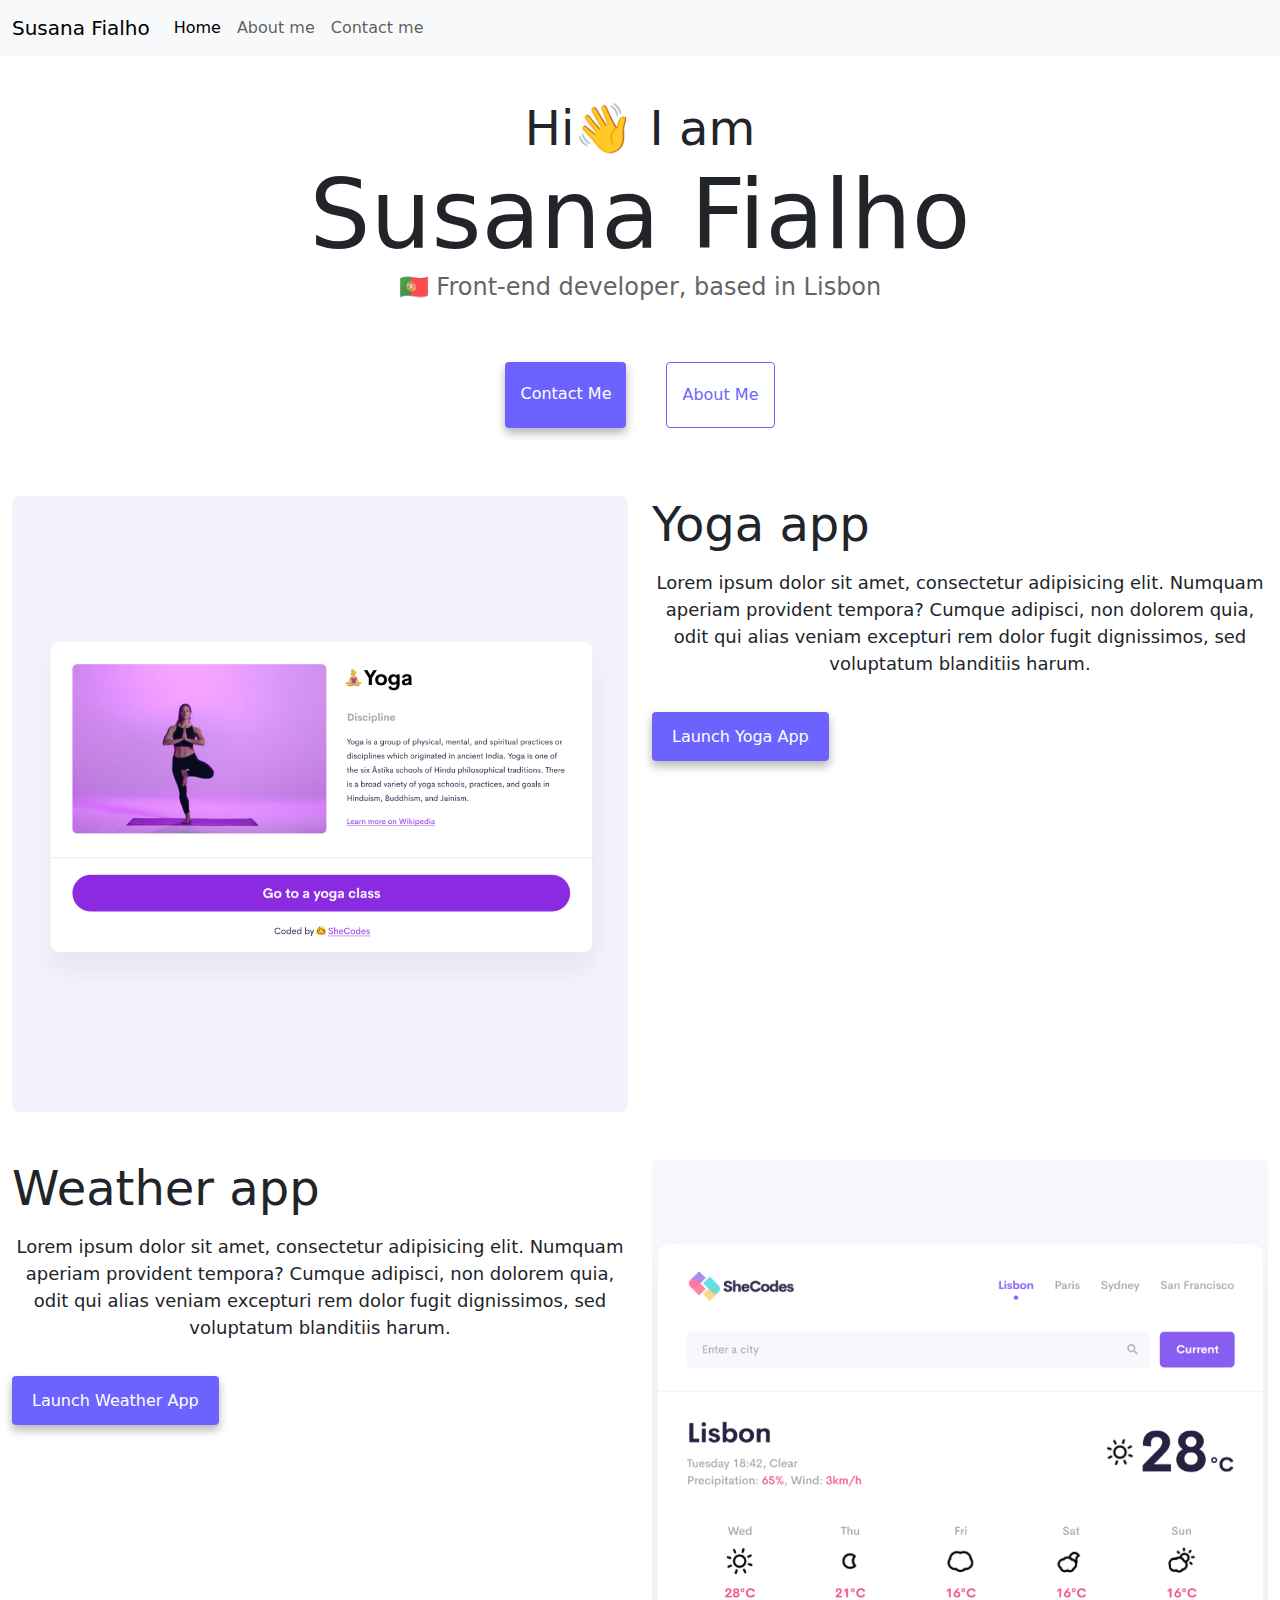
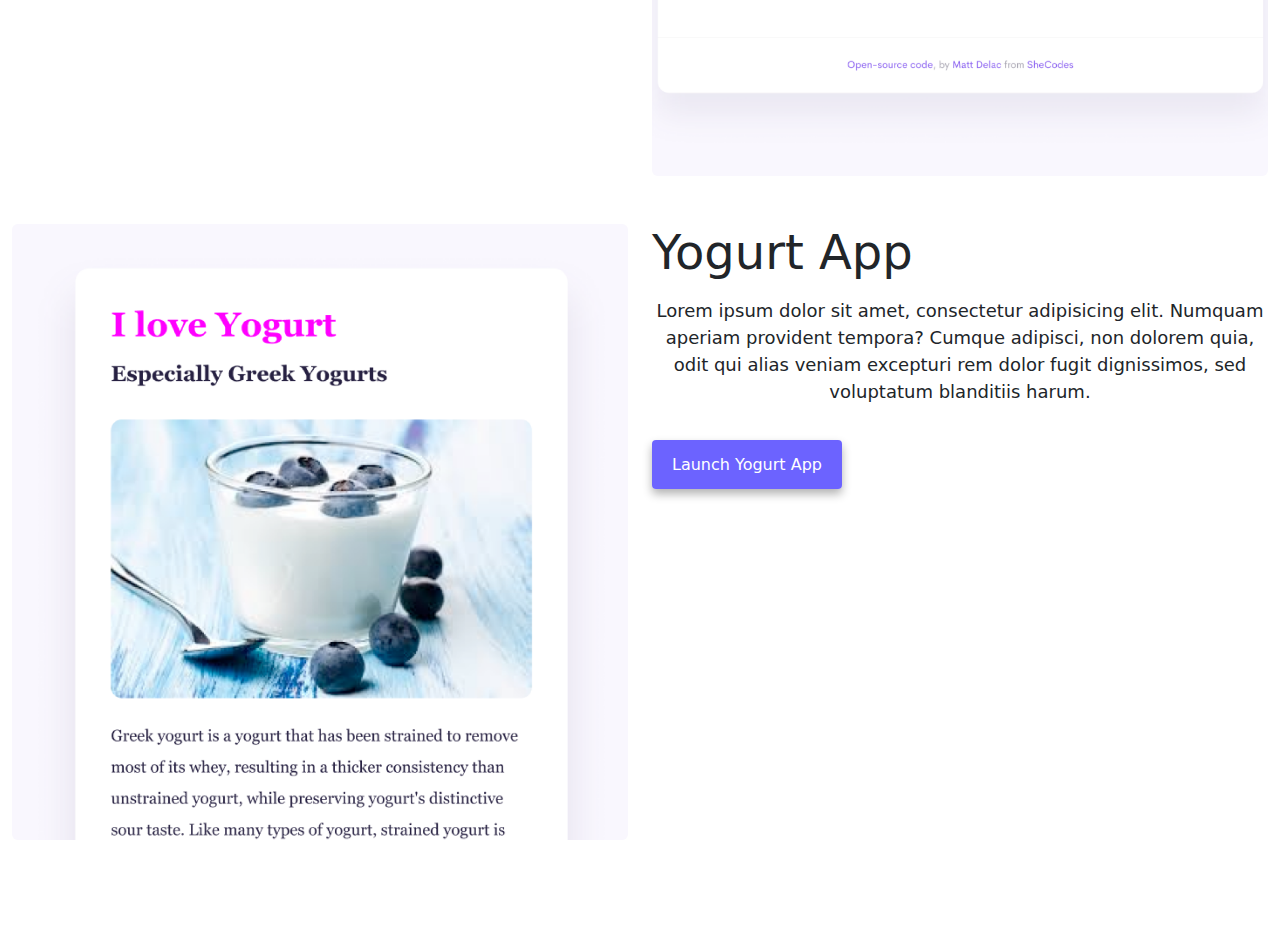
<file: index.html>
<!DOCTYPE html>
<html lang="en">
  <head>
    <meta charset="UTF-8" />
    <meta http-equiv="X-UA-Compatible" content="IE=edge" />
    <meta name="viewport" content="width=device-width, initial-scale=1.0" />
    <meta name="description" content="Feel the need to have a better website design? Discover the portfolio of Susana Fialho, a skilled web developer based in Lisbon, Portugal. Explore my diverse projects and see how I bring innovative web solutions to life. Connect with me for collaboration and find out more about my background and expertise. If you want to see what I can do with HTML, CSS and Javascript, get in touch with me through email to discuss your next project!" />
    <link href="https://cdn.jsdelivr.net/npm/bootstrap@5.3.3/dist/css/bootstrap.min.css" rel="stylesheet" integrity="sha384-QWTKZyjpPEjISv5WaRU9OFeRpok6YctnYmDr5pNlyT2bRjXh0JMhjY6hW+ALEwIH" crossorigin="anonymous">
<script src="https://cdn.jsdelivr.net/npm/bootstrap@5.3.3/dist/js/bootstrap.bundle.min.js" integrity="sha384-YvpcrYf0tY3lHB60NNkmXc5s9fDVZLESaAA55NDzOxhy9GkcIdslK1eN7N6jIeHz" crossorigin="anonymous"></script>
    <title> Front-End Developer - Susana Fialho</title>
    <link rel="stylesheet" href="/css/style.css" />
  </head>
  <body>
    <nav class="navbar navbar-expand-lg navbar-light bg-light fixed-top">
      <div class="container">
        <a class="navbar-brand" href="/" title="Homepage">Susana Fialho</a>
        <button
          class="navbar-toggler collapsed"
          type="button"
          data-bs-toggle="collapse"
          data-bs-target="#navbarNav"
          aria-controls="navbarNav"
          aria-expanded="false"
          aria-label="Toggle navigation"
        >
          <span class="navbar-toggler-icon"></span>
        </button>
        <div class="collapse navbar-collapse" id="navbarNav">
          <ul class="navbar-nav">
            <li class="nav-item">
              <a class="nav-link active" aria-current="page" href="/"
                >Home</a
              >
            </li>
            <li class="nav-item">
              <a class="nav-link" href="/about.html" title="About Susana Fialho">About me</a>
            </li>
            <li class="nav-item">
              <a class="nav-link" href="/about.html#contact" title="Contact Susana Fialho">Contact me</a>
            </li>
          </ul>
        </div>
      </div>
    </nav>
    <h2 class="text-center">Hi👋 I am</h2>
    <h1 class="text-center">Susana Fialho</h1>
    <h3 class="text-center">🇵🇹 Front-end developer, based in Lisbon</h3>
    <div class="navigation-links mb-5">
      <a href="/about.html#contact" title="Contact Susana Fialho" class="contact-link">Contact me</a>
      <a href="/about.html" title="About Susana Fialho" class="about-link">About me</a>
    </div>
    <div class="container">
      <div class="row">
        <div class="col-md-6">
          <img src="/images/yoga.png" alt="girl in a yoga position" class="img-fluid rounded d-none d-sm-block" />
        </div>
        <div class="col-md-6">
          <h2 class="mb-3">Yoga app</h2>
          <p class="text-center">
            Lorem ipsum dolor sit amet, consectetur adipisicing elit. Numquam
            aperiam provident tempora? Cumque adipisci, non dolorem quia, odit
            qui alias veniam excepturi rem dolor fugit dignissimos, sed
            voluptatum blanditiis harum.
          </p>

          <div class="mt-5">
            <a href="#" title="Yoga Project" class="primary-link launch-link">Launch Yoga App</a>
          </div>
        </div>
      </div>

      <div class="row mt-5">
        <div class="col-md-6">
          <h2 class="mb-3">Weather app</h2>
          <p class="text-center">
            Lorem ipsum dolor sit amet, consectetur adipisicing elit. Numquam
            aperiam provident tempora? Cumque adipisci, non dolorem quia, odit
            qui alias veniam excepturi rem dolor fugit dignissimos, sed
            voluptatum blanditiis harum.
          </p>
          <div class="mt-5 mb-5">
            <a href="#" title="Weather Project" class="primary-link launch-link">Launch Weather App</a>
          </div>
        </div>
        <div class="col-md-6">
          <img src="/images/weather.png" alt="weather forecast app" class="img-fluid rounded d-none d-sm-block" />
        </div>
      </div>
      <div class="row mt-5">
        <div class="col-md-6">
          <img src="/images/yogurt.png" alt="greek yogurt with blueberries" class="img-fluid rounded d-none d-sm-block" />
        </div>
        <div class="col-md-6">
          <h2 class="mb-3">Yogurt App</h2>
          <p class="text-center">
            Lorem ipsum dolor sit amet, consectetur adipisicing elit. Numquam
            aperiam provident tempora? Cumque adipisci, non dolorem quia, odit
            qui alias veniam excepturi rem dolor fugit dignissimos, sed
            voluptatum blanditiis harum.
          </p>
          <div class="mt-5">
            <a href="#" title="Yogurt Project" class="primary-link launch-link">Launch Yogurt App</a>
          </div>
        </div>
      </div>
    </div>
  </body>
</html>
</file>
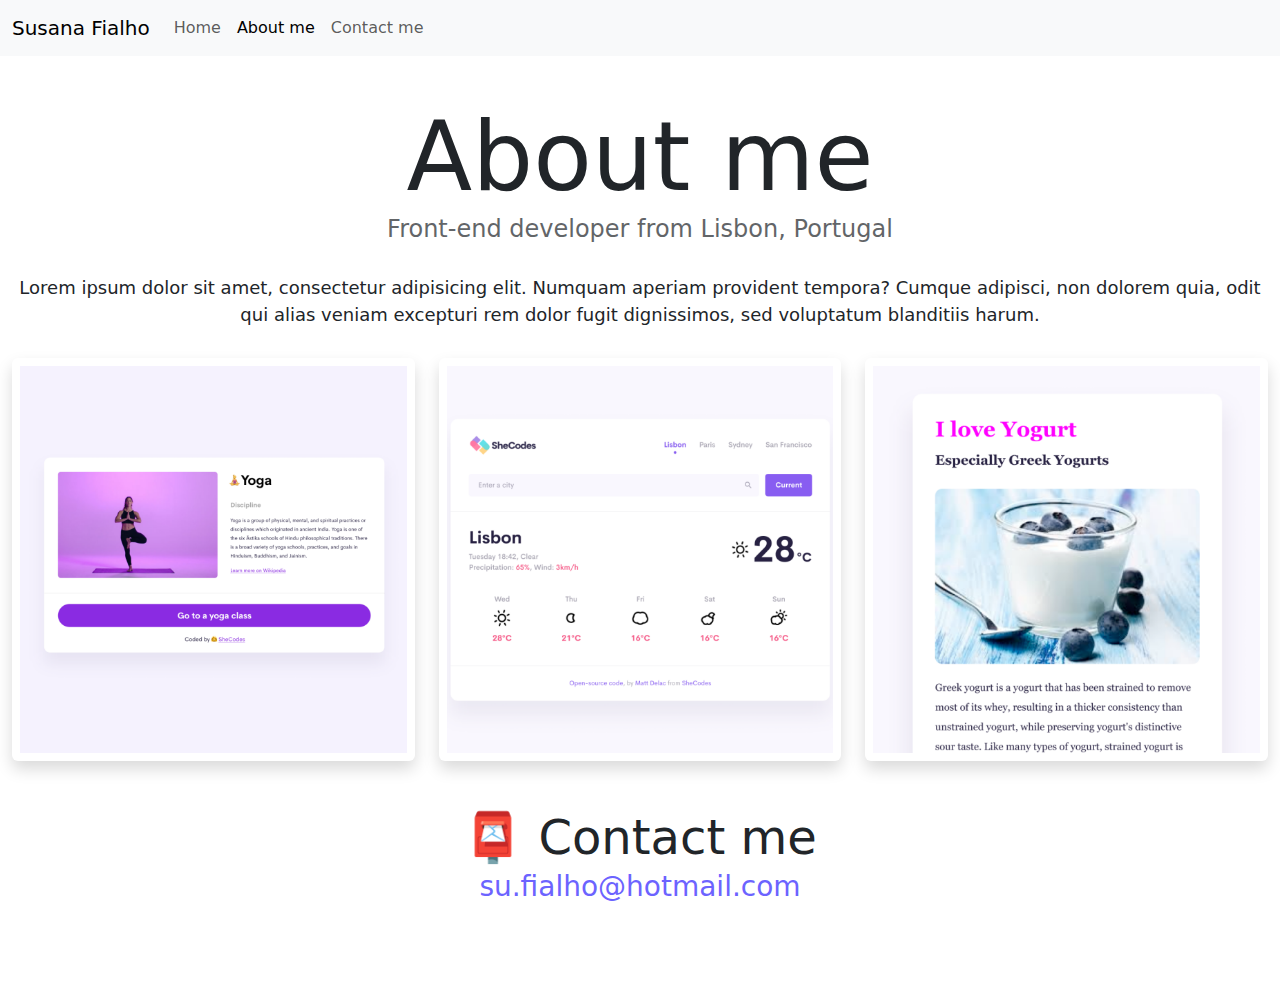
<file: about.html>
<!DOCTYPE html>
<html lang="en">
  <head>
    <meta charset="UTF-8" />
    <meta http-equiv="X-UA-Compatible" content="IE=edge" />
    <meta name="viewport" content="width=device-width, initial-scale=1.0" />
    <meta name="description" content="Feel the need to have a better website design? Discover the portfolio of Susana Fialho, a skilled web developer based in Lisbon, Portugal. Explore my diverse projects and see how I bring innovative web solutions to life. Connect with me for collaboration and find out more about my background and expertise. If you want to see what I can do with HTML, CSS and Javascript, get in touch with me through email to discuss your next project!" />
    <link href="https://cdn.jsdelivr.net/npm/bootstrap@5.3.3/dist/css/bootstrap.min.css" rel="stylesheet" integrity="sha384-QWTKZyjpPEjISv5WaRU9OFeRpok6YctnYmDr5pNlyT2bRjXh0JMhjY6hW+ALEwIH" crossorigin="anonymous">
<script src="https://cdn.jsdelivr.net/npm/bootstrap@5.3.3/dist/js/bootstrap.bundle.min.js" integrity="sha384-YvpcrYf0tY3lHB60NNkmXc5s9fDVZLESaAA55NDzOxhy9GkcIdslK1eN7N6jIeHz" crossorigin="anonymous"></script>
    <link rel="stylesheet" href="/css/style.css" />
    <title>About Susana Fialho - Front-End Developer</title>
  </head>
  <body>
    <nav class="navbar navbar-expand-lg navbar-light bg-light fixed-top">
      <div class="container">
        <a class="navbar-brand" href="/">Susana Fialho</a>
        <button
          class="navbar-toggler"
          type="button"
          data-bs-toggle="collapse"
          data-bs-target="#navbarNav"
          aria-controls="navbarNav"
          aria-expanded="false"
          aria-label="Toggle navigation"
        >
          <span class="navbar-toggler-icon"></span>
        </button>
        <div class="collapse navbar-collapse" id="navbarNav">
          <ul class="navbar-nav">
            <li class="nav-item">
              <a class="nav-link" aria-current="page" href="/">Home</a>
            </li>
            <li class="nav-item">
              <a class="nav-link active" href="/about.html">About me</a>
            </li>
            <li class="nav-item">
              <a class="nav-link" href="/about.html#contact">Contact me</a>
            </li>
          </ul>
        </div>
      </div>
    </nav>
    <h1 class="text-center">About me</h1>
    <h3 class="text-center">Front-end developer from Lisbon, Portugal</h3>
    <div class="about-paragraphs text-center">
      <p class="text-center">
        Lorem ipsum dolor sit amet, consectetur adipisicing elit. Numquam
        aperiam provident tempora? Cumque adipisci, non dolorem quia, odit qui
        alias veniam excepturi rem dolor fugit dignissimos, sed voluptatum
        blanditiis harum.
      </p>
    </div>
    <div class="container">
      <div class="row">
        <div class="col-sm-4">
          <img src="/images/yoga.png" alt="girl in a yoga position" class="img-fluid rounded p-2 shadow" />
        </div>
        <div class="col-sm-4">
          <img src="/images/weather.png" alt="weather forecast app" class="img-fluid rounded p-2 shadow" />
        </div>
        <div class="col-sm-4">
          <img src="/images/yogurt.png" alt="greek yogurt with blueberries" class="img-fluid rounded p-2 shadow" />
        </div>
      </div>
    </div>
    <footer>

    <div id="contact" class="mt-5 mb-5">
      <h2 class="text-center">📮 Contact me</h2>
      <a href="mailto:su.fialho@hotmail.com" class="email-link">
        su.fialho@hotmail.com
      </a>
    </div>
    </footer>
  </body>
</html>
</file>
<file: css/style.css>
:root {
  --primary-color: #6c63ff;
  --secondary-color: #f5f2fe;
  --box-shadow: 0 5px 10px rgba(0, 0, 0, 0.3);
}


body {
  margin: 100px 0 100px 0;
}

h1,
h2,
h3 {
  margin: 0;
}

h1 {
  font-size: 96px;
}

h2 {
  font-size: 48px;
}

h3 {
  font-size: 24px;
  opacity: 0.7;
}

p {
  font-size: 18px;
  line-height: 1.5;
}

.navigation-links {
  display: flex;
  margin-top: 40px;
  justify-content: center;
}

.navigation-links a {
  margin: 20px;
  border-radius: 4px;
  padding: 20px 15px;
  text-decoration: none;
  text-transform: capitalize;
}

.contact-link {
  background: var(--primary-color);
  box-shadow: var(--box-shadow);
  color: white;
}

.about-link {
  color: var(--primary-color);
  border: 1px solid var(--primary-color);
}

.homepage-link {
  color: var(--primary-color);
  text-align: center;
  display: block;
}

.about-paragraphs {
  margin: 30px 0;
}

.about-paragraphs p {
  margin: 10px;
}

.email-link {
  display: flex;
  justify-content: center;
  color: var(--primary-color);
  font-size: 28px;
  text-decoration: none;
}

.email-link:hover {
  text-decoration: underline;
}

.container {
  flex-wrap: inherit;
  max-width: 1320px;
}

.primary-link {
  border-radius: 4px;
  padding: 15px 20px;
  text-decoration: none;
  text-transform: capitalize;
  background: var(--primary-color);
  box-shadow: var(--box-shadow);
  color: white;
}

.nav-link {
  text-decoration: none;
  transition: color 0.15s ease-in-out, background-color 0.15s ease-in-out,
    border-color 0.15s ease-in-out;
}

@media (max-width: 576px) {
h1 {
  font-size: 48px;
        line-height: 1.5;
}

h2 {
  font-size: 32px;
  text-align: center;

}
.launch-link {
  display: block;
        text-align: center;
        margin: 0 20px;
}
}
</file>
